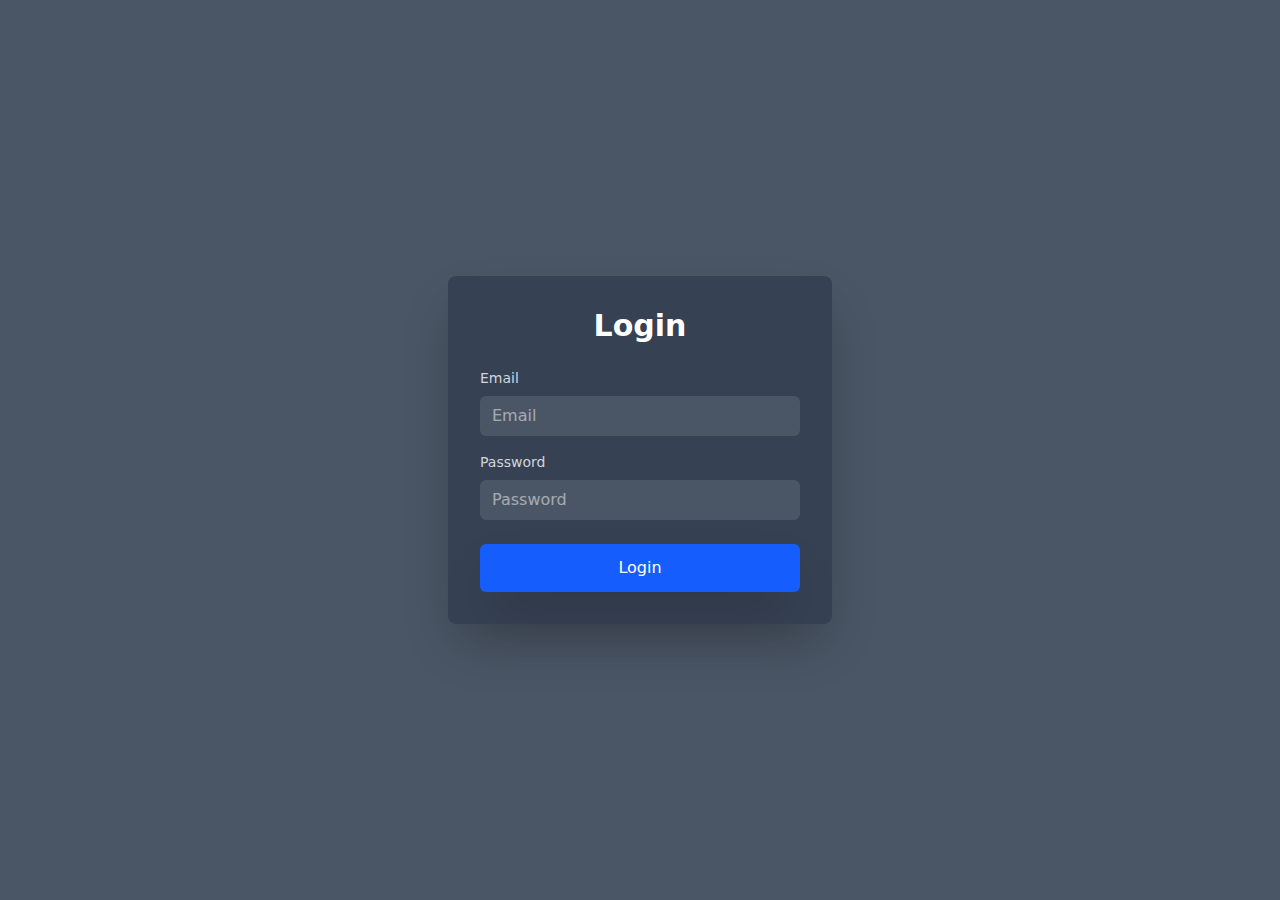
<file: login.html>
<!DOCTYPE html>
<html lang="en">
<head>
    <meta charset="UTF-8">
    <meta name="viewport" content="width=device-width, initial-scale=1.0">
    <title>Login</title>
    <link rel="stylesheet" href="output.css">
</head>
<body class="bg-gray-600 flex justify-center items-center min-h-screen">
 <div class="bg-gray-700 rounded-lg p-8 shadow-2xl max-w-sm w-full" >
    <h2 class="text-center text-3xl text-white mb-6 font-bold">Login</h2>
    <form>
        <div class="mb-4 ">
            <label class="block text-sm font-medium text-gray-300 mb-2" for="">Email</label>
            <input class="w-full px-3 py-2 bg-gray-600 border-gray-700 rounded-md text-white focus:outline-none focus:ring-2 focus:ring-blue-500" type="email" name="" placeholder="Email" id="">
        </div>

        <div class="mb-6">
            <label class="block text-sm font-medium text-gray-300 mb-2" for="">Password</label>
            <input class="w-full px-3 py-2 bg-gray-600 border-gray-700 rounded-md text-white focus:outline-none focus:ring-2 focus:ring-blue-500" type= "password" name="" placeholder="Password" id="">
        </div>

        <button class="w-full bg-blue-600 text-white py-3 rounded-md hover:bg-blue-700 shadow-2xl" type="submit">Login</button>
    </form>
</div>
</body>
</html>
</file>
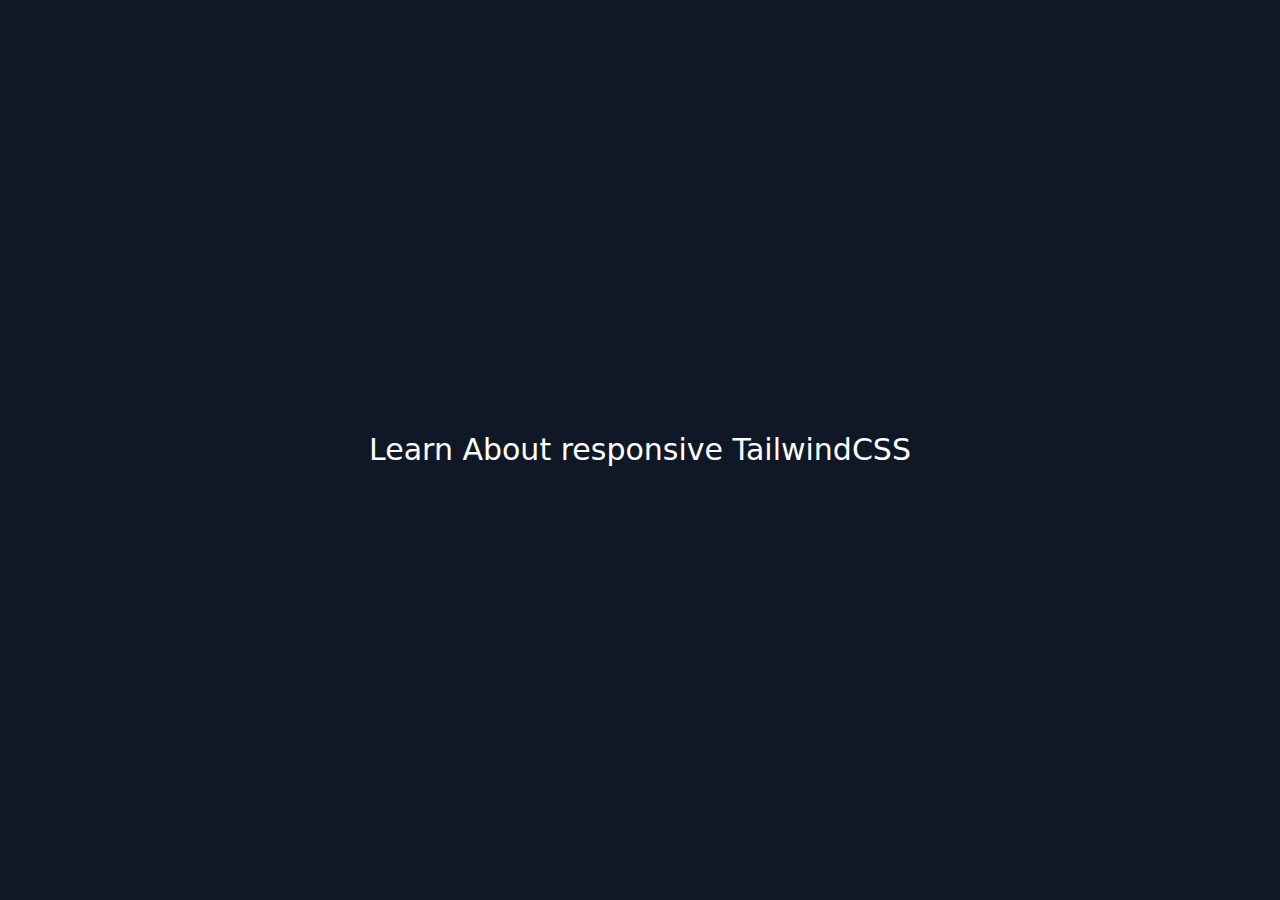
<file: responsive.html>
<!DOCTYPE html>
<html lang="en">
<head>
    <meta charset="UTF-8">
    <meta name="viewport" content="width=device-width, initial-scale=1.0">
    <title>Tailwind Responsive</title>
    <link rel="stylesheet" href="output.css">
</head>
<body class="bg-gray-900 text-white flex justify-center items-center min-h-screen">
    
    <h1 class="sm:text-3xl text-sm">Learn About responsive TailwindCSS </h1>
</body>
</html>
</file>
<file: output.css>
/*! tailwindcss v4.1.3 | MIT License | https://tailwindcss.com */
@layer properties;
@layer theme, base, components, utilities;
@layer theme {
  :root, :host {
    --font-sans: ui-sans-serif, system-ui, sans-serif, "Apple Color Emoji",
      "Segoe UI Emoji", "Segoe UI Symbol", "Noto Color Emoji";
    --font-mono: ui-monospace, SFMono-Regular, Menlo, Monaco, Consolas, "Liberation Mono",
      "Courier New", monospace;
    --color-red-400: oklch(70.4% 0.191 22.216);
    --color-red-800: oklch(44.4% 0.177 26.899);
    --color-sky-400: oklch(74.6% 0.16 232.661);
    --color-blue-400: oklch(70.7% 0.165 254.624);
    --color-blue-500: oklch(62.3% 0.214 259.815);
    --color-blue-600: oklch(54.6% 0.245 262.881);
    --color-blue-700: oklch(48.8% 0.243 264.376);
    --color-indigo-500: oklch(58.5% 0.233 277.117);
    --color-gray-100: oklch(96.7% 0.003 264.542);
    --color-gray-200: oklch(92.8% 0.006 264.531);
    --color-gray-300: oklch(87.2% 0.01 258.338);
    --color-gray-400: oklch(70.7% 0.022 261.325);
    --color-gray-500: oklch(55.1% 0.027 264.364);
    --color-gray-600: oklch(44.6% 0.03 256.802);
    --color-gray-700: oklch(37.3% 0.034 259.733);
    --color-gray-800: oklch(27.8% 0.033 256.848);
    --color-gray-900: oklch(21% 0.034 264.665);
    --color-white: #fff;
    --spacing: 0.25rem;
    --container-sm: 24rem;
    --text-sm: 0.875rem;
    --text-sm--line-height: calc(1.25 / 0.875);
    --text-base: 1rem;
    --text-base--line-height: calc(1.5 / 1);
    --text-lg: 1.125rem;
    --text-lg--line-height: calc(1.75 / 1.125);
    --text-xl: 1.25rem;
    --text-xl--line-height: calc(1.75 / 1.25);
    --text-2xl: 1.5rem;
    --text-2xl--line-height: calc(2 / 1.5);
    --text-3xl: 1.875rem;
    --text-3xl--line-height: calc(2.25 / 1.875);
    --font-weight-medium: 500;
    --font-weight-bold: 700;
    --tracking-tight: -0.025em;
    --radius-md: 0.375rem;
    --radius-lg: 0.5rem;
    --default-font-family: var(--font-sans);
    --default-mono-font-family: var(--font-mono);
  }
}
@layer base {
  *, ::after, ::before, ::backdrop, ::file-selector-button {
    box-sizing: border-box;
    margin: 0;
    padding: 0;
    border: 0 solid;
  }
  html, :host {
    line-height: 1.5;
    -webkit-text-size-adjust: 100%;
    tab-size: 4;
    font-family: var(--default-font-family, ui-sans-serif, system-ui, sans-serif, "Apple Color Emoji", "Segoe UI Emoji", "Segoe UI Symbol", "Noto Color Emoji");
    font-feature-settings: var(--default-font-feature-settings, normal);
    font-variation-settings: var(--default-font-variation-settings, normal);
    -webkit-tap-highlight-color: transparent;
  }
  hr {
    height: 0;
    color: inherit;
    border-top-width: 1px;
  }
  abbr:where([title]) {
    -webkit-text-decoration: underline dotted;
    text-decoration: underline dotted;
  }
  h1, h2, h3, h4, h5, h6 {
    font-size: inherit;
    font-weight: inherit;
  }
  a {
    color: inherit;
    -webkit-text-decoration: inherit;
    text-decoration: inherit;
  }
  b, strong {
    font-weight: bolder;
  }
  code, kbd, samp, pre {
    font-family: var(--default-mono-font-family, ui-monospace, SFMono-Regular, Menlo, Monaco, Consolas, "Liberation Mono", "Courier New", monospace);
    font-feature-settings: var(--default-mono-font-feature-settings, normal);
    font-variation-settings: var(--default-mono-font-variation-settings, normal);
    font-size: 1em;
  }
  small {
    font-size: 80%;
  }
  sub, sup {
    font-size: 75%;
    line-height: 0;
    position: relative;
    vertical-align: baseline;
  }
  sub {
    bottom: -0.25em;
  }
  sup {
    top: -0.5em;
  }
  table {
    text-indent: 0;
    border-color: inherit;
    border-collapse: collapse;
  }
  :-moz-focusring {
    outline: auto;
  }
  progress {
    vertical-align: baseline;
  }
  summary {
    display: list-item;
  }
  ol, ul, menu {
    list-style: none;
  }
  img, svg, video, canvas, audio, iframe, embed, object {
    display: block;
    vertical-align: middle;
  }
  img, video {
    max-width: 100%;
    height: auto;
  }
  button, input, select, optgroup, textarea, ::file-selector-button {
    font: inherit;
    font-feature-settings: inherit;
    font-variation-settings: inherit;
    letter-spacing: inherit;
    color: inherit;
    border-radius: 0;
    background-color: transparent;
    opacity: 1;
  }
  :where(select:is([multiple], [size])) optgroup {
    font-weight: bolder;
  }
  :where(select:is([multiple], [size])) optgroup option {
    padding-inline-start: 20px;
  }
  ::file-selector-button {
    margin-inline-end: 4px;
  }
  ::placeholder {
    opacity: 1;
  }
  @supports (not (-webkit-appearance: -apple-pay-button))  or (contain-intrinsic-size: 1px) {
    ::placeholder {
      color: currentcolor;
      @supports (color: color-mix(in lab, red, red)) {
        color: color-mix(in oklab, currentcolor 50%, transparent);
      }
    }
  }
  textarea {
    resize: vertical;
  }
  ::-webkit-search-decoration {
    -webkit-appearance: none;
  }
  ::-webkit-date-and-time-value {
    min-height: 1lh;
    text-align: inherit;
  }
  ::-webkit-datetime-edit {
    display: inline-flex;
  }
  ::-webkit-datetime-edit-fields-wrapper {
    padding: 0;
  }
  ::-webkit-datetime-edit, ::-webkit-datetime-edit-year-field, ::-webkit-datetime-edit-month-field, ::-webkit-datetime-edit-day-field, ::-webkit-datetime-edit-hour-field, ::-webkit-datetime-edit-minute-field, ::-webkit-datetime-edit-second-field, ::-webkit-datetime-edit-millisecond-field, ::-webkit-datetime-edit-meridiem-field {
    padding-block: 0;
  }
  :-moz-ui-invalid {
    box-shadow: none;
  }
  button, input:where([type="button"], [type="reset"], [type="submit"]), ::file-selector-button {
    appearance: button;
  }
  ::-webkit-inner-spin-button, ::-webkit-outer-spin-button {
    height: auto;
  }
  [hidden]:where(:not([hidden="until-found"])) {
    display: none !important;
  }
}
@layer utilities {
  .m-6 {
    margin: calc(var(--spacing) * 6);
  }
  .mt-2 {
    margin-top: calc(var(--spacing) * 2);
  }
  .mt-4 {
    margin-top: calc(var(--spacing) * 4);
  }
  .mt-5 {
    margin-top: calc(var(--spacing) * 5);
  }
  .mb-2 {
    margin-bottom: calc(var(--spacing) * 2);
  }
  .mb-4 {
    margin-bottom: calc(var(--spacing) * 4);
  }
  .mb-6 {
    margin-bottom: calc(var(--spacing) * 6);
  }
  .block {
    display: block;
  }
  .flex {
    display: flex;
  }
  .inline-flex {
    display: inline-flex;
  }
  .table {
    display: table;
  }
  .h-6 {
    height: calc(var(--spacing) * 6);
  }
  .h-lvh {
    height: 100lvh;
  }
  .min-h-screen {
    min-height: 100vh;
  }
  .w-6 {
    width: calc(var(--spacing) * 6);
  }
  .w-full {
    width: 100%;
  }
  .max-w-sm {
    max-width: var(--container-sm);
  }
  .border-collapse {
    border-collapse: collapse;
  }
  .resize {
    resize: both;
  }
  .flex-col {
    flex-direction: column;
  }
  .items-center {
    align-items: center;
  }
  .justify-center {
    justify-content: center;
  }
  .rounded-lg {
    border-radius: var(--radius-lg);
  }
  .rounded-md {
    border-radius: var(--radius-md);
  }
  .border {
    border-style: var(--tw-border-style);
    border-width: 1px;
  }
  .border-gray-700 {
    border-color: var(--color-gray-700);
  }
  .bg-blue-500 {
    background-color: var(--color-blue-500);
  }
  .bg-blue-600 {
    background-color: var(--color-blue-600);
  }
  .bg-gray-100 {
    background-color: var(--color-gray-100);
  }
  .bg-gray-200 {
    background-color: var(--color-gray-200);
  }
  .bg-gray-600 {
    background-color: var(--color-gray-600);
  }
  .bg-gray-700 {
    background-color: var(--color-gray-700);
  }
  .bg-gray-800 {
    background-color: var(--color-gray-800);
  }
  .bg-gray-900 {
    background-color: var(--color-gray-900);
  }
  .bg-indigo-500 {
    background-color: var(--color-indigo-500);
  }
  .bg-red-800 {
    background-color: var(--color-red-800);
  }
  .bg-sky-400 {
    background-color: var(--color-sky-400);
  }
  .bg-white {
    background-color: var(--color-white);
  }
  .stroke-white {
    stroke: var(--color-white);
  }
  .p-2 {
    padding: calc(var(--spacing) * 2);
  }
  .p-6 {
    padding: calc(var(--spacing) * 6);
  }
  .p-8 {
    padding: calc(var(--spacing) * 8);
  }
  .px-3 {
    padding-inline: calc(var(--spacing) * 3);
  }
  .px-4 {
    padding-inline: calc(var(--spacing) * 4);
  }
  .px-6 {
    padding-inline: calc(var(--spacing) * 6);
  }
  .py-2 {
    padding-block: calc(var(--spacing) * 2);
  }
  .py-3 {
    padding-block: calc(var(--spacing) * 3);
  }
  .py-8 {
    padding-block: calc(var(--spacing) * 8);
  }
  .text-center {
    text-align: center;
  }
  .text-2xl {
    font-size: var(--text-2xl);
    line-height: var(--tw-leading, var(--text-2xl--line-height));
  }
  .text-3xl {
    font-size: var(--text-3xl);
    line-height: var(--tw-leading, var(--text-3xl--line-height));
  }
  .text-base {
    font-size: var(--text-base);
    line-height: var(--tw-leading, var(--text-base--line-height));
  }
  .text-lg {
    font-size: var(--text-lg);
    line-height: var(--tw-leading, var(--text-lg--line-height));
  }
  .text-sm {
    font-size: var(--text-sm);
    line-height: var(--tw-leading, var(--text-sm--line-height));
  }
  .text-xl {
    font-size: var(--text-xl);
    line-height: var(--tw-leading, var(--text-xl--line-height));
  }
  .font-bold {
    --tw-font-weight: var(--font-weight-bold);
    font-weight: var(--font-weight-bold);
  }
  .font-medium {
    --tw-font-weight: var(--font-weight-medium);
    font-weight: var(--font-weight-medium);
  }
  .tracking-tight {
    --tw-tracking: var(--tracking-tight);
    letter-spacing: var(--tracking-tight);
  }
  .text-gray-300 {
    color: var(--color-gray-300);
  }
  .text-gray-500 {
    color: var(--color-gray-500);
  }
  .text-gray-900 {
    color: var(--color-gray-900);
  }
  .text-white {
    color: var(--color-white);
  }
  .underline {
    text-decoration-line: underline;
  }
  .shadow-2xl {
    --tw-shadow: 0 25px 50px -12px var(--tw-shadow-color, rgb(0 0 0 / 0.25));
    box-shadow: var(--tw-inset-shadow), var(--tw-inset-ring-shadow), var(--tw-ring-offset-shadow), var(--tw-ring-shadow), var(--tw-shadow);
  }
  .shadow-lg {
    --tw-shadow: 0 10px 15px -3px var(--tw-shadow-color, rgb(0 0 0 / 0.1)), 0 4px 6px -4px var(--tw-shadow-color, rgb(0 0 0 / 0.1));
    box-shadow: var(--tw-inset-shadow), var(--tw-inset-ring-shadow), var(--tw-ring-offset-shadow), var(--tw-ring-shadow), var(--tw-shadow);
  }
  .shadow-xl {
    --tw-shadow: 0 20px 25px -5px var(--tw-shadow-color, rgb(0 0 0 / 0.1)), 0 8px 10px -6px var(--tw-shadow-color, rgb(0 0 0 / 0.1));
    box-shadow: var(--tw-inset-shadow), var(--tw-inset-ring-shadow), var(--tw-ring-offset-shadow), var(--tw-ring-shadow), var(--tw-shadow);
  }
  .ring {
    --tw-ring-shadow: var(--tw-ring-inset,) 0 0 0 calc(1px + var(--tw-ring-offset-width)) var(--tw-ring-color, currentcolor);
    box-shadow: var(--tw-inset-shadow), var(--tw-inset-ring-shadow), var(--tw-ring-offset-shadow), var(--tw-ring-shadow), var(--tw-shadow);
  }
  .ring-gray-900 {
    --tw-ring-color: var(--color-gray-900);
  }
  .ring-gray-900\/5 {
    --tw-ring-color: color-mix(in srgb, oklch(21% 0.034 264.665) 5%, transparent);
    @supports (color: color-mix(in lab, red, red)) {
      --tw-ring-color: color-mix(in oklab, var(--color-gray-900) 5%, transparent);
    }
  }
  .outline {
    outline-style: var(--tw-outline-style);
    outline-width: 1px;
  }
  .hover\:bg-blue-700 {
    &:hover {
      @media (hover: hover) {
        background-color: var(--color-blue-700);
      }
    }
  }
  .focus\:ring-2 {
    &:focus {
      --tw-ring-shadow: var(--tw-ring-inset,) 0 0 0 calc(2px + var(--tw-ring-offset-width)) var(--tw-ring-color, currentcolor);
      box-shadow: var(--tw-inset-shadow), var(--tw-inset-ring-shadow), var(--tw-ring-offset-shadow), var(--tw-ring-shadow), var(--tw-shadow);
    }
  }
  .focus\:ring-blue-500 {
    &:focus {
      --tw-ring-color: var(--color-blue-500);
    }
  }
  .focus\:outline-none {
    &:focus {
      --tw-outline-style: none;
      outline-style: none;
    }
  }
  .sm\:text-3xl {
    @media (width >= 40rem) {
      font-size: var(--text-3xl);
      line-height: var(--tw-leading, var(--text-3xl--line-height));
    }
  }
  .dark\:bg-gray-800 {
    @media (prefers-color-scheme: dark) {
      background-color: var(--color-gray-800);
    }
  }
  .dark\:text-gray-400 {
    @media (prefers-color-scheme: dark) {
      color: var(--color-gray-400);
    }
  }
  .dark\:text-white {
    @media (prefers-color-scheme: dark) {
      color: var(--color-white);
    }
  }
}
@property --tw-border-style {
  syntax: "*";
  inherits: false;
  initial-value: solid;
}
@property --tw-font-weight {
  syntax: "*";
  inherits: false;
}
@property --tw-tracking {
  syntax: "*";
  inherits: false;
}
@property --tw-shadow {
  syntax: "*";
  inherits: false;
  initial-value: 0 0 #0000;
}
@property --tw-shadow-color {
  syntax: "*";
  inherits: false;
}
@property --tw-shadow-alpha {
  syntax: "<percentage>";
  inherits: false;
  initial-value: 100%;
}
@property --tw-inset-shadow {
  syntax: "*";
  inherits: false;
  initial-value: 0 0 #0000;
}
@property --tw-inset-shadow-color {
  syntax: "*";
  inherits: false;
}
@property --tw-inset-shadow-alpha {
  syntax: "<percentage>";
  inherits: false;
  initial-value: 100%;
}
@property --tw-ring-color {
  syntax: "*";
  inherits: false;
}
@property --tw-ring-shadow {
  syntax: "*";
  inherits: false;
  initial-value: 0 0 #0000;
}
@property --tw-inset-ring-color {
  syntax: "*";
  inherits: false;
}
@property --tw-inset-ring-shadow {
  syntax: "*";
  inherits: false;
  initial-value: 0 0 #0000;
}
@property --tw-ring-inset {
  syntax: "*";
  inherits: false;
}
@property --tw-ring-offset-width {
  syntax: "<length>";
  inherits: false;
  initial-value: 0px;
}
@property --tw-ring-offset-color {
  syntax: "*";
  inherits: false;
  initial-value: #fff;
}
@property --tw-ring-offset-shadow {
  syntax: "*";
  inherits: false;
  initial-value: 0 0 #0000;
}
@property --tw-outline-style {
  syntax: "*";
  inherits: false;
  initial-value: solid;
}
@layer properties {
  @supports ((-webkit-hyphens: none) and (not (margin-trim: inline))) or ((-moz-orient: inline) and (not (color:rgb(from red r g b)))) {
    *, ::before, ::after, ::backdrop {
      --tw-border-style: solid;
      --tw-font-weight: initial;
      --tw-tracking: initial;
      --tw-shadow: 0 0 #0000;
      --tw-shadow-color: initial;
      --tw-shadow-alpha: 100%;
      --tw-inset-shadow: 0 0 #0000;
      --tw-inset-shadow-color: initial;
      --tw-inset-shadow-alpha: 100%;
      --tw-ring-color: initial;
      --tw-ring-shadow: 0 0 #0000;
      --tw-inset-ring-color: initial;
      --tw-inset-ring-shadow: 0 0 #0000;
      --tw-ring-inset: initial;
      --tw-ring-offset-width: 0px;
      --tw-ring-offset-color: #fff;
      --tw-ring-offset-shadow: 0 0 #0000;
      --tw-outline-style: solid;
    }
  }
}
</file>
